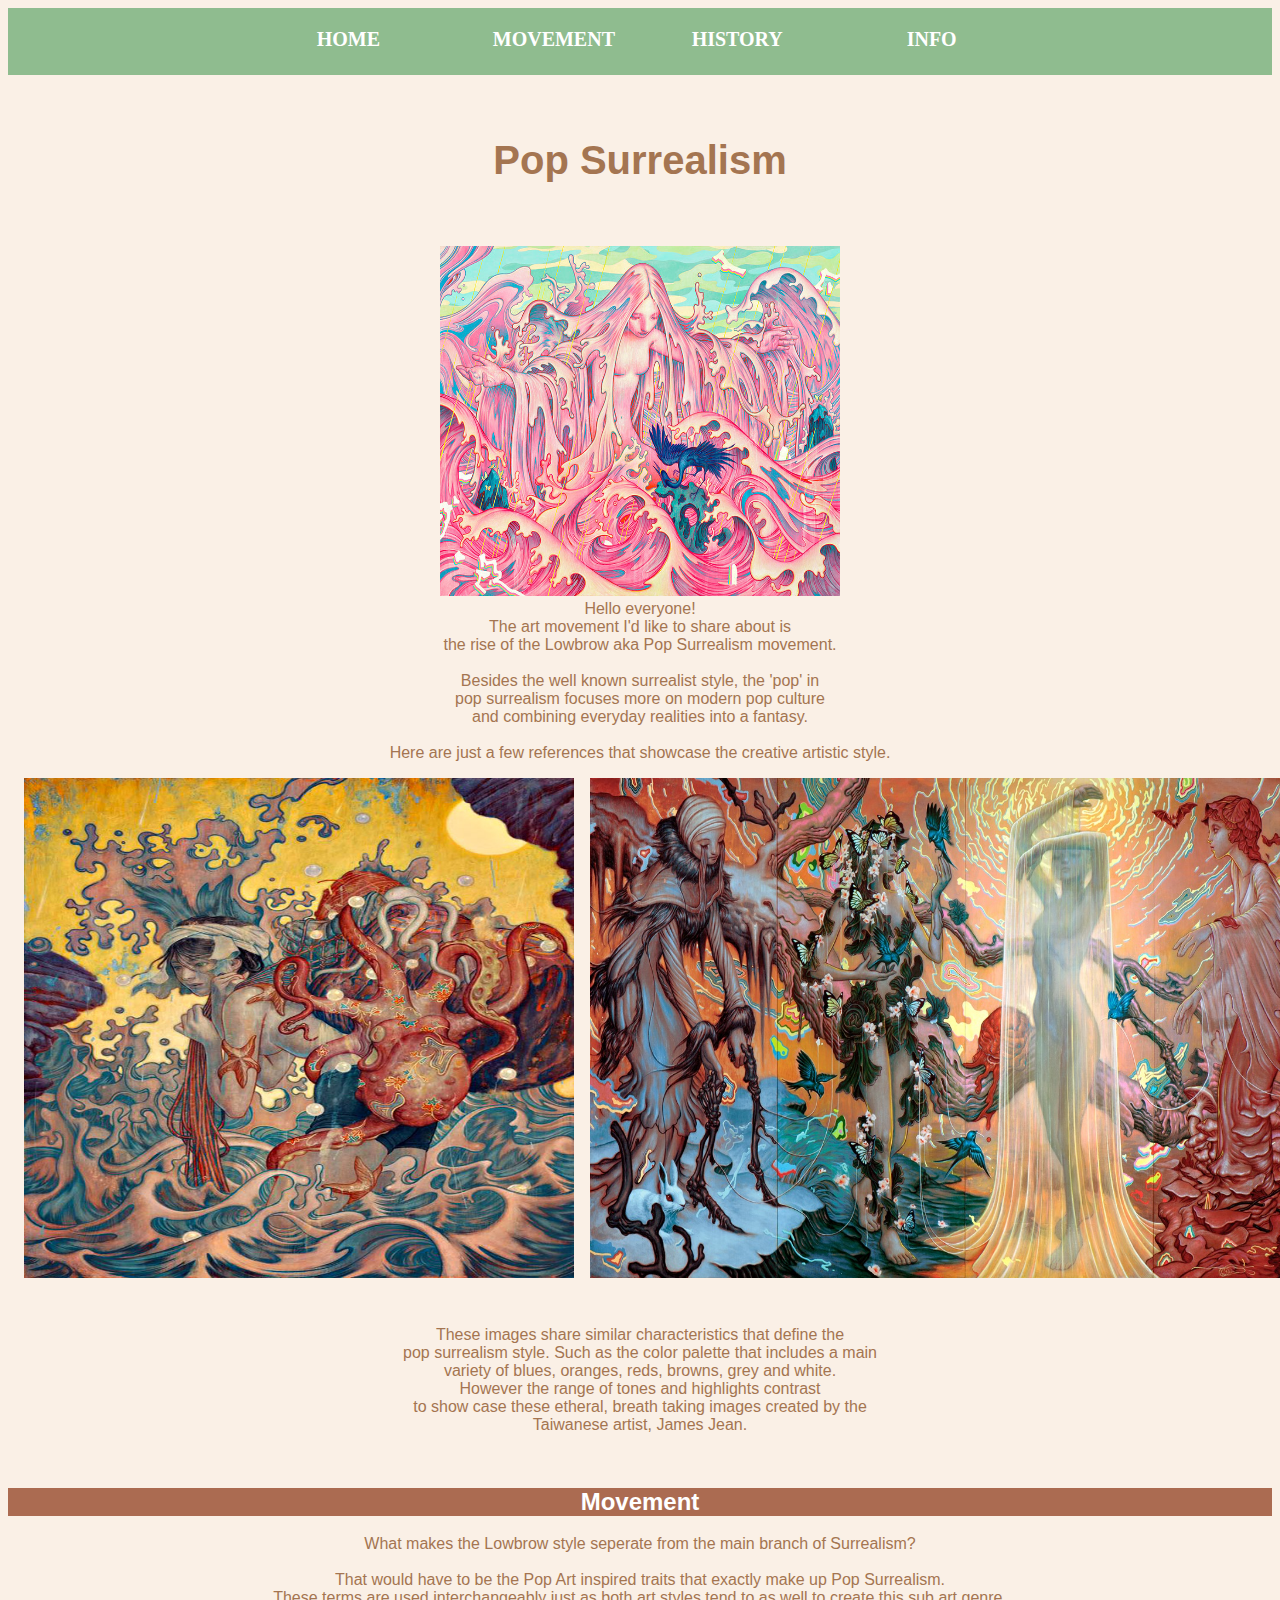
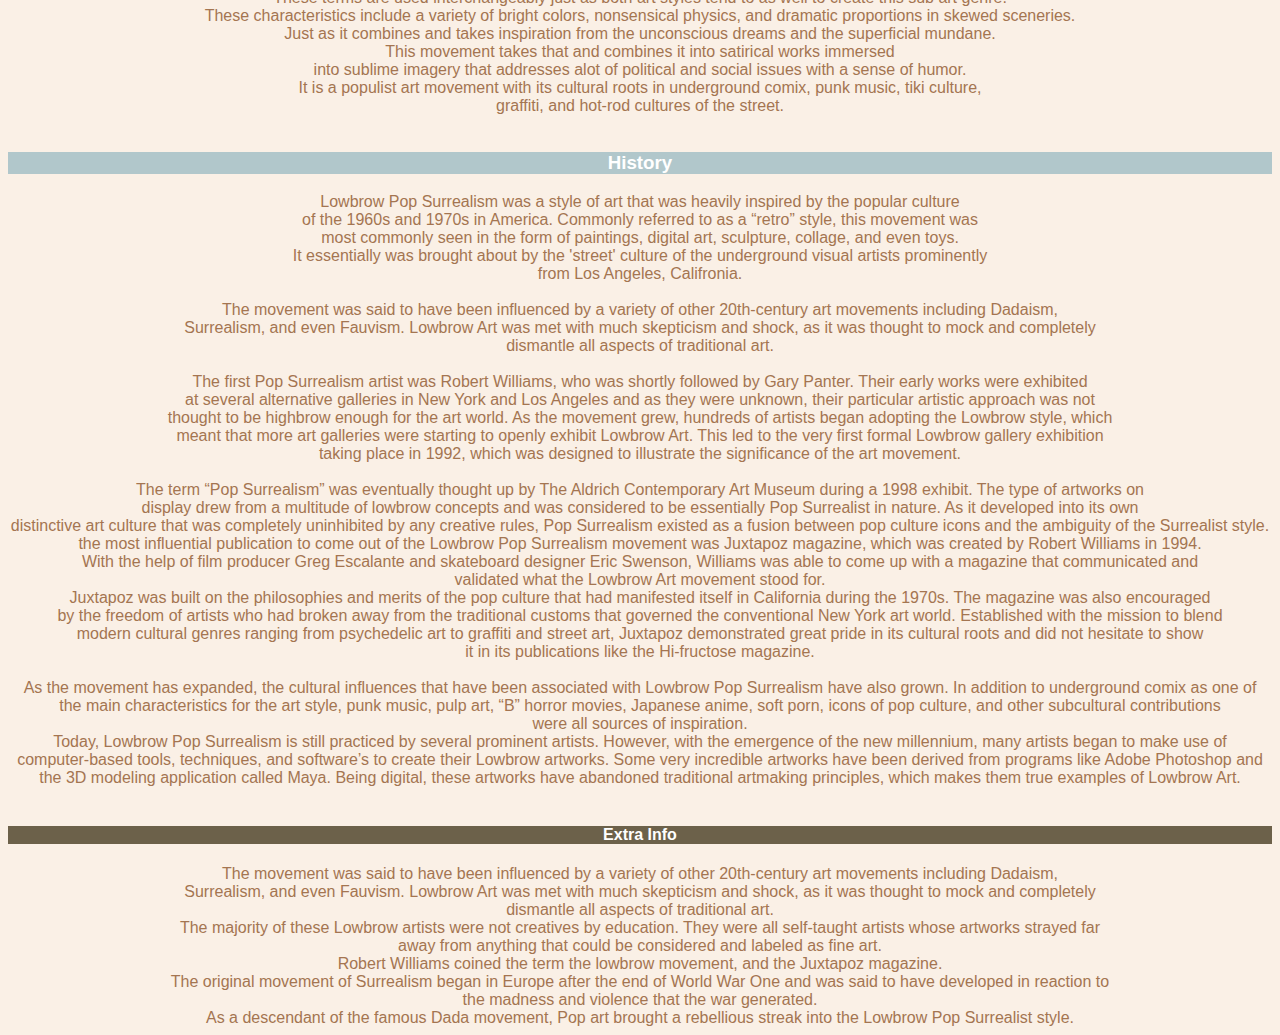
<file: Index.html>
<!DOCTYPE html>
<html>
<head>
<title> Home </title>
<link rel="stylesheet" type="text/css" href="popstyle.css">
</head>
<body>
	<nav>
		<ul>
			<li><a href="#section1">Home</a></li>
			<li><a href="#section2">Movement</a></li>
			<li><a href="#section3">History</a></li>
			<li><a href="#section4">Info</a></li>
		</ul>
	</nav>
<center>
</br>
</br>
<h1>Pop Surrealism</h1>
</center>

</br>
</br>

<section id="section1">
<center>
	<img src="Media/jean.jpg" height="350" width="400"/>

	<div class="text">
		Hello everyone!
		</br>
		The art movement I'd like to share about is
		</br>
		the rise of the Lowbrow aka Pop Surrealism movement.
		</br>
		</br>
		Besides the well known surrealist style, the 'pop' in
		</br>
		pop surrealism focuses more on modern pop culture
		</br>
		and combining everyday realities into a fantasy.
		</br>
		</br>
		Here are just a few references that showcase the creative artistic style.
	</div>
</center>
</section>
<div class="image-grid">
<img src="Media/jean03.jpg", height="500", width="550"/>
<img src="Media/jean02.jpg" height="500" width="750"/>
<img src="Media/godzilla.jpg" height="500" width="500"/>

</div>
</br>
</br>
</br>
</br>
</br>
</br>
</br>
</br>
</br>
</br>
</br>
</br>


<center>
<p>
	These images share similar characteristics that define the
	</br>
	pop surrealism style. Such as the color palette that includes a main
	</br>
	variety of blues, oranges, reds, browns, grey and white.
	</br>
	However the range of tones and highlights contrast
	</br>
	to show case these etheral, breath taking images created by the
	</br>
	Taiwanese artist, James Jean.
</p>

</br>
<section id="section2">
<h2>Movement</h2> </section2>
	What makes the Lowbrow style seperate from the main branch of Surrealism?
	</br>
	</br>
	That would have to be the Pop Art inspired traits that exactly make up Pop Surrealism.
	</br>
	These terms are used interchangeably just as both art styles tend to as well to create this sub art genre.
	</br>
	These characteristics include a variety of bright colors, nonsensical physics,
	and dramatic proportions in skewed sceneries.
	</br>
	Just as it combines and takes inspiration from the unconscious dreams and the superficial mundane.
	</br>
	This movement takes that and combines it into satirical works immersed
	</br>
	into sublime imagery that addresses alot of political and social issues with a sense of humor.
	</br>
	 It is a populist art movement with its cultural roots in underground comix, punk music, tiki culture,
 	</br>
	 graffiti, and hot-rod cultures of the street.
	</br>

<section id="section3">
</br>
<h3>History</h3></section3>
	Lowbrow Pop Surrealism was a style of art that was heavily inspired by the popular culture
</br>
	of the 1960s and 1970s in America. Commonly referred to as a “retro” style, this movement was
</br>
	most commonly seen in the form of paintings, digital art, sculpture, collage, and even toys.
</br>
	It essentially was brought about by the 'street' culture of the underground visual artists prominently
</br>
	from Los Angeles, Califronia.
</br>
</br>
The movement was said to have been influenced by a variety of other 20th-century art movements including Dadaism,
</br>
Surrealism, and even Fauvism. Lowbrow Art was met with much skepticism and shock, as it was thought to mock and completely
</br>
dismantle all aspects of traditional art.
</br>
</br>
The first Pop Surrealism artist was Robert Williams, who was shortly followed by Gary Panter. Their early works were exhibited
</br>
at several alternative galleries in New York and Los Angeles and as they were unknown, their particular artistic approach was not
</br>
thought to be highbrow enough for the art world. As the movement grew, hundreds of artists began adopting the Lowbrow style, which
</br>
meant that more art galleries were starting to openly exhibit Lowbrow Art. This led to the very first formal Lowbrow gallery exhibition
</br>
taking place in 1992, which was designed to illustrate the significance of the art movement.
</br>
</br>
The term “Pop Surrealism” was eventually thought up by The Aldrich Contemporary Art Museum during a 1998 exhibit. The type of artworks on
</br>
display drew from a multitude of lowbrow concepts and was considered to be essentially Pop Surrealist in nature. As it developed into its own
</br>
distinctive art culture that was completely uninhibited by any creative rules, Pop Surrealism existed as a fusion between pop culture icons and
the ambiguity of the Surrealist style.
</br>
the most influential publication to come out of the Lowbrow Pop Surrealism movement was Juxtapoz magazine, which was created by Robert Williams in 1994.
</br>
 With the help of film producer Greg Escalante and skateboard designer Eric Swenson, Williams was able to come up with a magazine that communicated and
</br>
 validated what the Lowbrow Art movement stood for.

</br>
Juxtapoz was built on the philosophies and merits of the pop culture that had manifested itself in California during the 1970s. The magazine was also encouraged
</br>
by the freedom of artists who had broken away from the traditional customs that governed the conventional New York art world. Established with the mission to blend
</br>
modern cultural genres ranging from psychedelic art to graffiti and street art, Juxtapoz demonstrated great pride in its cultural roots and did not hesitate to show
</br>
 it in its publications like the Hi-fructose magazine.
</br>
</br>
As the movement has expanded, the cultural influences that have been associated with Lowbrow Pop Surrealism have also grown. In addition to underground comix as one of
</br>
the main characteristics for the art style, punk music, pulp art, “B” horror movies, Japanese anime, soft porn, icons of pop culture, and other subcultural contributions
</br>
were all sources of inspiration.
</br>
Today, Lowbrow Pop Surrealism is still practiced by several prominent artists. However, with the emergence of the new millennium, many artists began to make use of
</br>
computer-based tools, techniques, and software’s to create their Lowbrow artworks. Some very incredible artworks have been derived from programs like Adobe Photoshop and
</br>
the 3D modeling application called Maya. Being digital, these artworks have abandoned traditional artmaking principles, which makes them true examples of Lowbrow Art.




<section id="section4">
</br>
<h4>Extra Info</h4></section4>
The movement was said to have been influenced by a variety of other 20th-century art movements including Dadaism,
</br>
Surrealism, and even Fauvism. Lowbrow Art was met with much skepticism and shock, as it was thought to mock and completely
</br>
dismantle all aspects of traditional art.
</br>
The majority of these Lowbrow artists were not creatives by education. They were all self-taught artists whose artworks strayed far
</br>
	away from anything that could be considered and labeled as fine art.
</br>
Robert Williams coined the term the lowbrow movement, and the Juxtapoz magazine.
</br>
The original movement of Surrealism began in Europe after the end of World War One and was said to have developed in reaction to
</br>
the madness and violence that the war generated.
</br>
As a descendant of the famous Dada movement, Pop art brought a rebellious streak into the Lowbrow Pop Surrealist style.


</center>
</body>
</html>
</file>
<file: popstyle.css>
Body{
  top:0;
  bottom:0;
  right:0;
  left:0;
  position: relative;
  font-family: sans-serif;
  background-color: linen;
  color: #A47551;
}

ul{
	list-style-type:none;
	margin:0;
	padding:0;
	background-color: darkseagreen;
  text-align: center;
}

img style{
  display: block;
  margin-left: auto;
  margin-right: auto;
}
li{
  display: inline-block;
	float: center;
}

li a{
	float: left;
	text-align: center;
	padding: 20px 45px;
	text-decoration: none;
	font-family: serif;
	font-size: 20px;
  text-transform: uppercase;
	color: white;
  font-weight:bold;
  width: 100px;
  display: block;
}
li a:hover{
	color:darkseagreen;
	background-color:white;
}
h1{
  font-size: 40px;
}
section1{
  height: 60vh;

}




text{
  text-align: center;
  font-family: serif;
  width: 600px;
  margin-left:auto;
  margin-right: auto;
}

.image-grid{
  --gap: 16px;
  --num-cols: 3;
  --row-height: 300px;

  box-sizing: border-box;
  padding: var(--gap);

  display: grid;
  grid-template-columns: repeat(var(--num-cols), 1fr);
  grid-auto-rows: var(--row-height);
  gap: var(--gap);
}

.image-grid > img{
  width:100%
  height:100%
  object-fit: cover;
}

divider{
  width: 300px;
  height: 5px;
  background-color: khaki;
  display: inline-block;
  border-radius: 50%
}
h2{
  background-color: #AB6B51;
  color: white;
  text-align: center;
}

h3{
  background-color: #B1C7CB;
  color: white;
  text-align: center;
}

h4{
  background-color: #6C614A;
  color: white;
  text-align: center;
}
</file>
